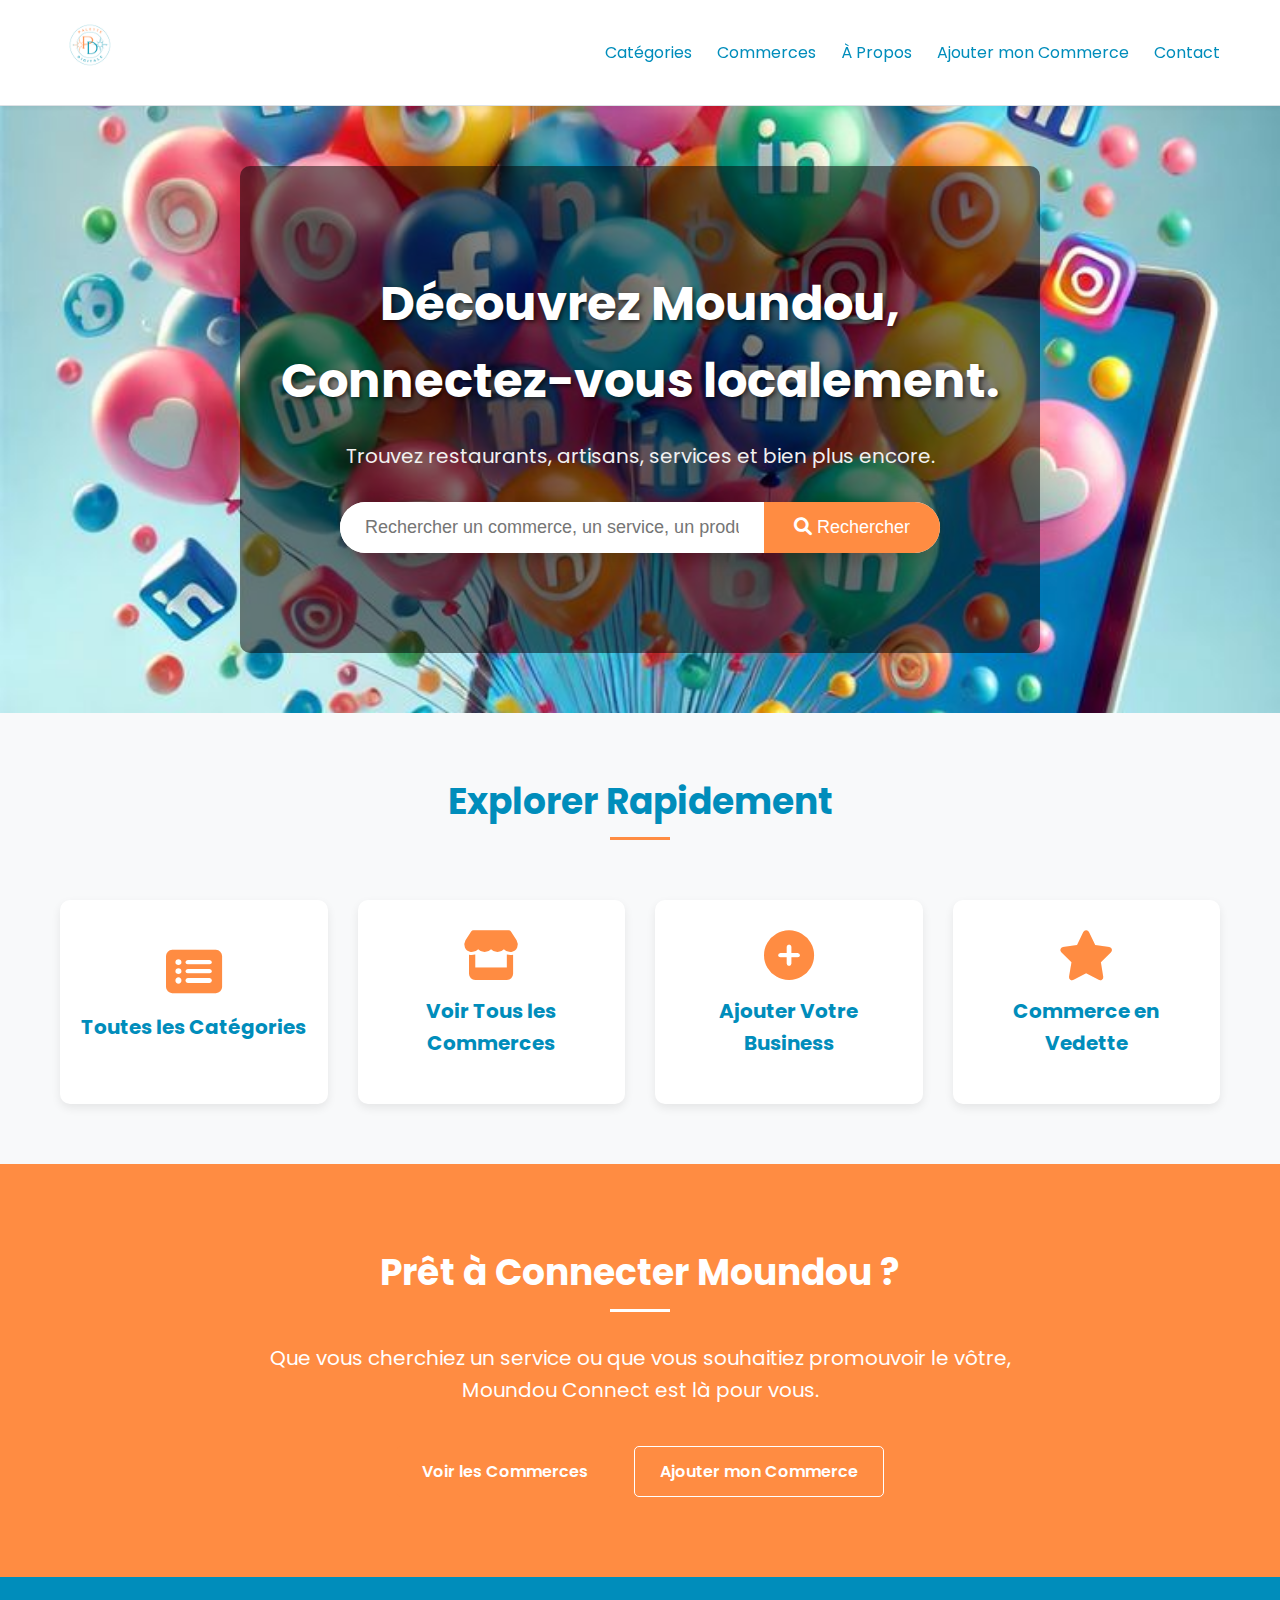
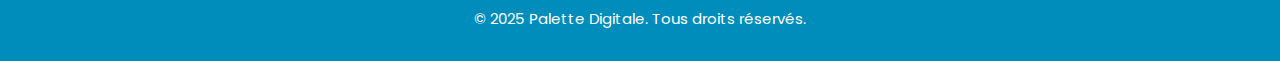
<file: index.html>
<!DOCTYPE html>
<html lang="fr">
<head>
    <meta charset="UTF-8">
    <meta name="viewport" content="width=device-width, initial-scale=1.0">
    <title> Palette Digitale - Votre guide local</title>
    <link rel="stylesheet" href="style.css">
    <link href="https://fonts.googleapis.com/css2?family=Poppins:wght@300;400;600&display=swap" rel="stylesheet">
    <link rel="stylesheet" href="https://cdnjs.cloudflare.com/ajax/libs/font-awesome/6.0.0-beta3/css/all.min.css">
</head>
<body>
    <header class="main-header">
        <div class="container">
            <h1 class="logo">
                <a href="index.html">
                    <img src="Logo de la page (1).png" alt="Moundou Connect Logo" class="logo-img">
                    <span class="logo-text">Palette Digitale t</span>
                </a>
            </h1>
            <nav class="main-nav">
                <ul>
                    <li><a href="categories.html">Catégories</a></li>
                    <li><a href="business-listing.html">Commerces</a></li>
                    <li><a href="about.html">À Propos</a></li>
                    <li><a href="add-business.html">Ajouter mon Commerce</a></li>
                    <li><a href="contact.html">Contact</a></li>
                </ul>
            </nav>
        </div>
    </header>

    <section class="hero-section">
        <div class="hero-carousel-container">
            </div>
        <div class="container hero-content">
            <h2>Découvrez Moundou, Connectez-vous localement.</h2>
            <p>Trouvez restaurants, artisans, services et bien plus encore.</p>
            <div class="search-bar">
                <input type="text" id="searchInput" placeholder="Rechercher un commerce, un service, un produit...">
                <button id="searchButton"><i class="fas fa-search"></i> Rechercher</button>
            </div>
        </div>
    </section>

    <section class="quick-links-section">
        <div class="container">
            <h3>Explorer Rapidement</h3>
            <div class="quick-links-grid">
                <a href="categories.html" class="quick-link-card">
                    <i class="fas fa-list-alt"></i>
                    <h4>Toutes les Catégories</h4>
                </a>
                <a href="business-listing.html" class="quick-link-card">
                    <i class="fas fa-store"></i>
                    <h4>Voir Tous les Commerces</h4>
                </a>
                <a href="add-business.html" class="quick-link-card">
                    <i class="fas fa-plus-circle"></i>
                    <h4>Ajouter Votre Business</h4>
                </a>
                <a href="business-detail.html" class="quick-link-card">
                    <i class="fas fa-star"></i>
                    <h4>Commerce en Vedette</h4>
                </a>
            </div>
        </div>
    </section>

    <section class="call-to-action-section">
        <div class="container">
            <h3>Prêt à Connecter Moundou ?</h3>
            <p>Que vous cherchiez un service ou que vous souhaitiez promouvoir le vôtre, Moundou Connect est là pour vous.</p>
            <div class="cta-buttons">
                <a href="business-listing.html" class="btn btn-primary">Voir les Commerces</a>
                <a href="add-business.html" class="btn btn-secondary">Ajouter mon Commerce</a>
            </div>
        </div>
    </section>

    <footer class="main-footer">
        <div class="container">
            <p>© 2025 Palette Digitale. Tous droits réservés.</p>
        </div>
    </footer>

    <script src="script.js"></script>
</body>
</html>
</file>
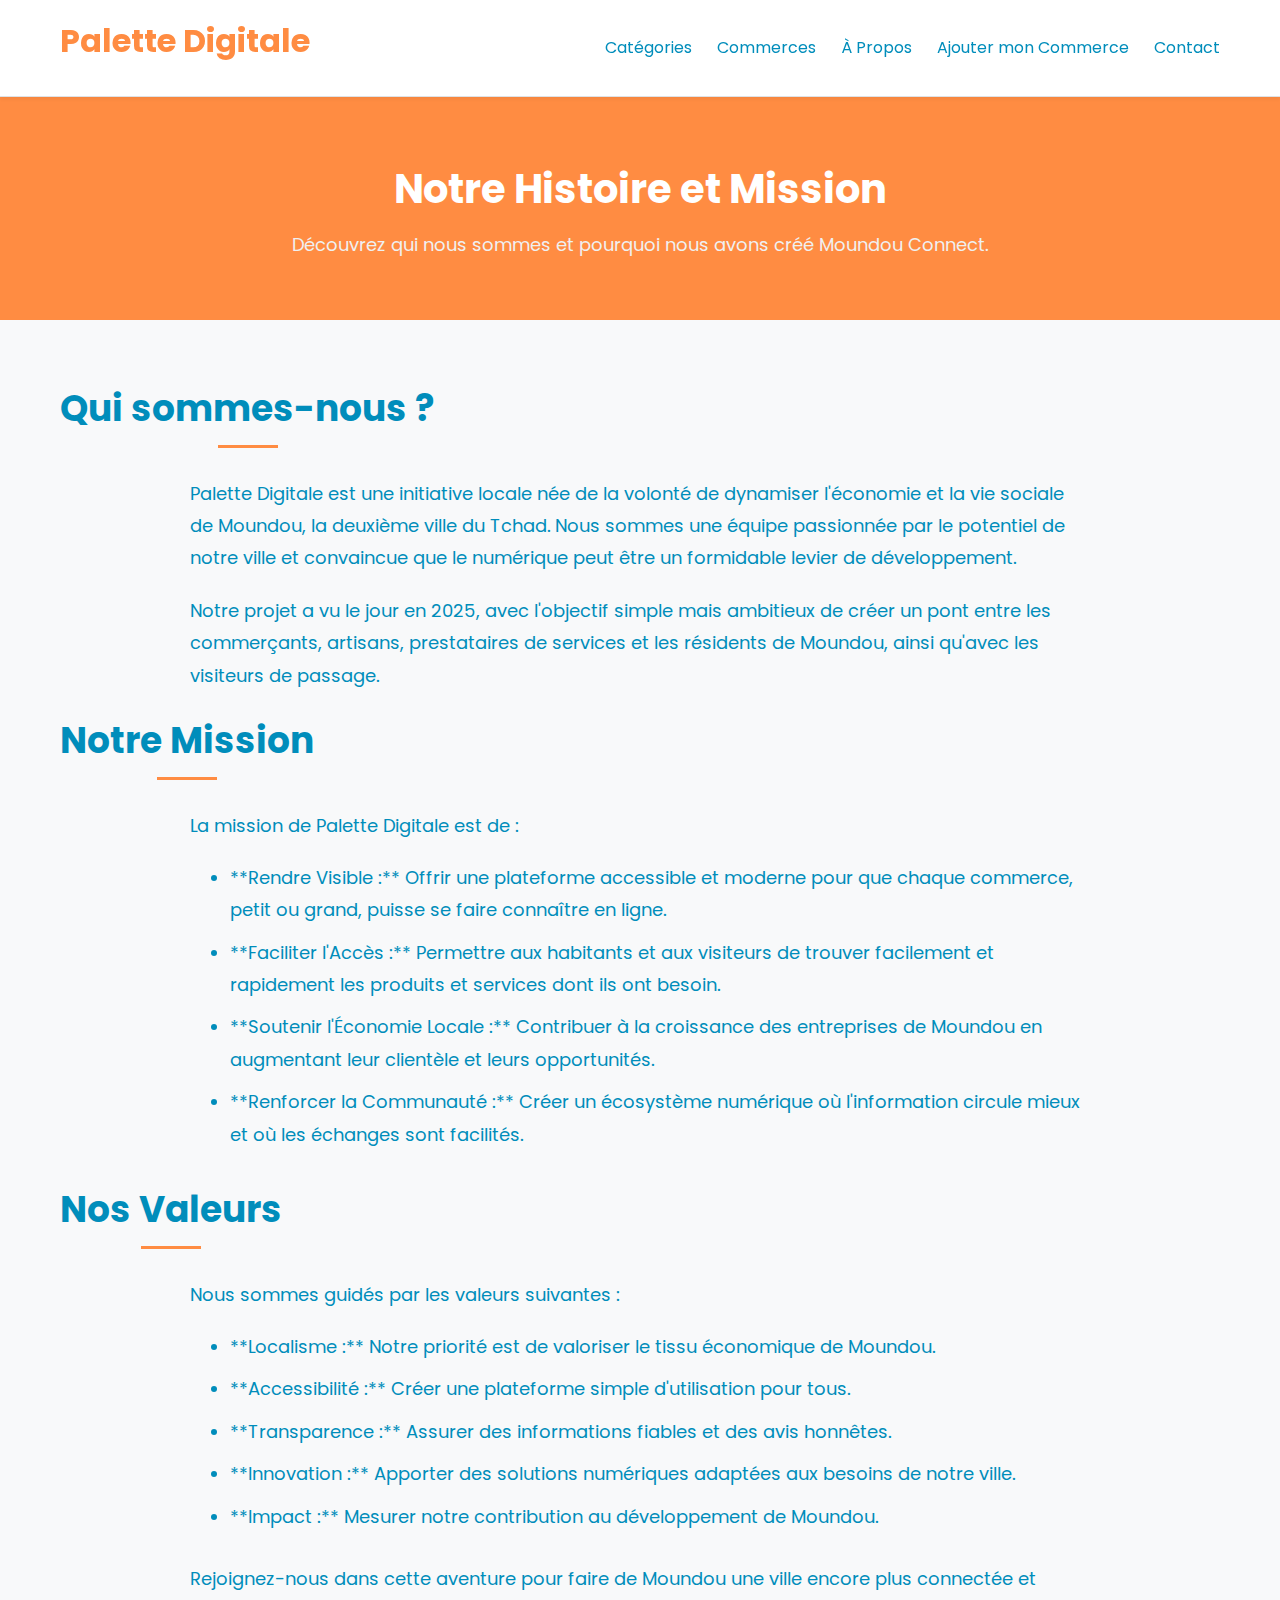
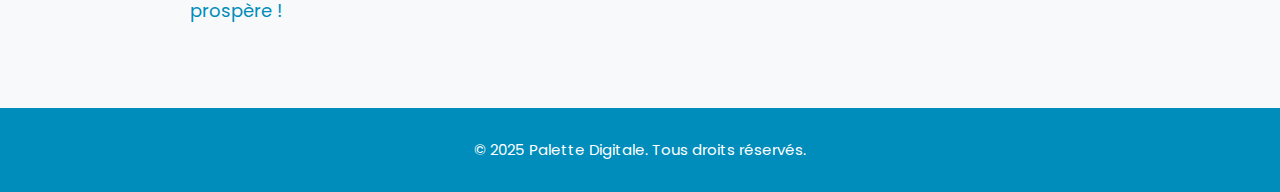
<file: about.html>
<!DOCTYPE html>
<html lang="fr">
<head>
    <meta charset="UTF-8">
    <meta name="viewport" content="width=device-width, initial-scale=1.0">
    <title>À Propos de Nous - Palette Digitale</title>
    <link rel="stylesheet" href="style.css">
    <link href="https://fonts.googleapis.com/css2?family=Poppins:wght@300;400;600&display=swap" rel="stylesheet">
    <link rel="stylesheet" href="https://cdnjs.cloudflare.com/ajax/libs/font-awesome/6.0.0-beta3/css/all.min.css">
</head>
<body>
    <header class="main-header">
        <div class="container">
            <h1 class="logo"><a href="index.html">Palette Digitale</a></h1>
            <nav class="main-nav">
                <ul>
                    <li><a href="categories.html">Catégories</a></li>
                    <li><a href="business-listing.html">Commerces</a></li>
                    <li><a href="about.html">À Propos</a></li>
                    <li><a href="add-business.html">Ajouter mon Commerce</a></li>
                    <li><a href="contact.html">Contact</a></li>
                </ul>
            </nav>
        </div>
    </header>

    <section class="page-hero">
        <div class="container">
            <h2>Notre Histoire et Mission</h2>
            <p>Découvrez qui nous sommes et pourquoi nous avons créé Moundou Connect.</p>
        </div>
    </section>

    <section class="about-section">
        <div class="container">
            <h3>Qui sommes-nous ?</h3>
            <p>Palette Digitale est une initiative locale née de la volonté de dynamiser l'économie et la vie sociale de Moundou, la deuxième ville du Tchad. Nous sommes une équipe passionnée par le potentiel de notre ville et convaincue que le numérique peut être un formidable levier de développement.</p>
            <p>Notre projet a vu le jour en 2025, avec l'objectif simple mais ambitieux de créer un pont entre les commerçants, artisans, prestataires de services et les résidents de Moundou, ainsi qu'avec les visiteurs de passage.</p>

            <h3>Notre Mission</h3>
            <p>La mission de Palette Digitale est de :</p>
            <ul>
                <li>**Rendre Visible :** Offrir une plateforme accessible et moderne pour que chaque commerce, petit ou grand, puisse se faire connaître en ligne.</li>
                <li>**Faciliter l'Accès :** Permettre aux habitants et aux visiteurs de trouver facilement et rapidement les produits et services dont ils ont besoin.</li>
                <li>**Soutenir l'Économie Locale :** Contribuer à la croissance des entreprises de Moundou en augmentant leur clientèle et leurs opportunités.</li>
                <li>**Renforcer la Communauté :** Créer un écosystème numérique où l'information circule mieux et où les échanges sont facilités.</li>
            </ul>

            <h3>Nos Valeurs</h3>
            <p>Nous sommes guidés par les valeurs suivantes :</p>
            <ul>
                <li>**Localisme :** Notre priorité est de valoriser le tissu économique de Moundou.</li>
                <li>**Accessibilité :** Créer une plateforme simple d'utilisation pour tous.</li>
                <li>**Transparence :** Assurer des informations fiables et des avis honnêtes.</li>
                <li>**Innovation :** Apporter des solutions numériques adaptées aux besoins de notre ville.</li>
                <li>**Impact :** Mesurer notre contribution au développement de Moundou.</li>
            </ul>

            <p>Rejoignez-nous dans cette aventure pour faire de Moundou une ville encore plus connectée et prospère !</p>
        </div>
    </section>

    <footer class="main-footer">
        <div class="container">
            <p>&copy; 2025 Palette Digitale. Tous droits réservés.</p>
        </div>
    </footer>

    <script src="script.js"></script>
</body>
</html>
</file>
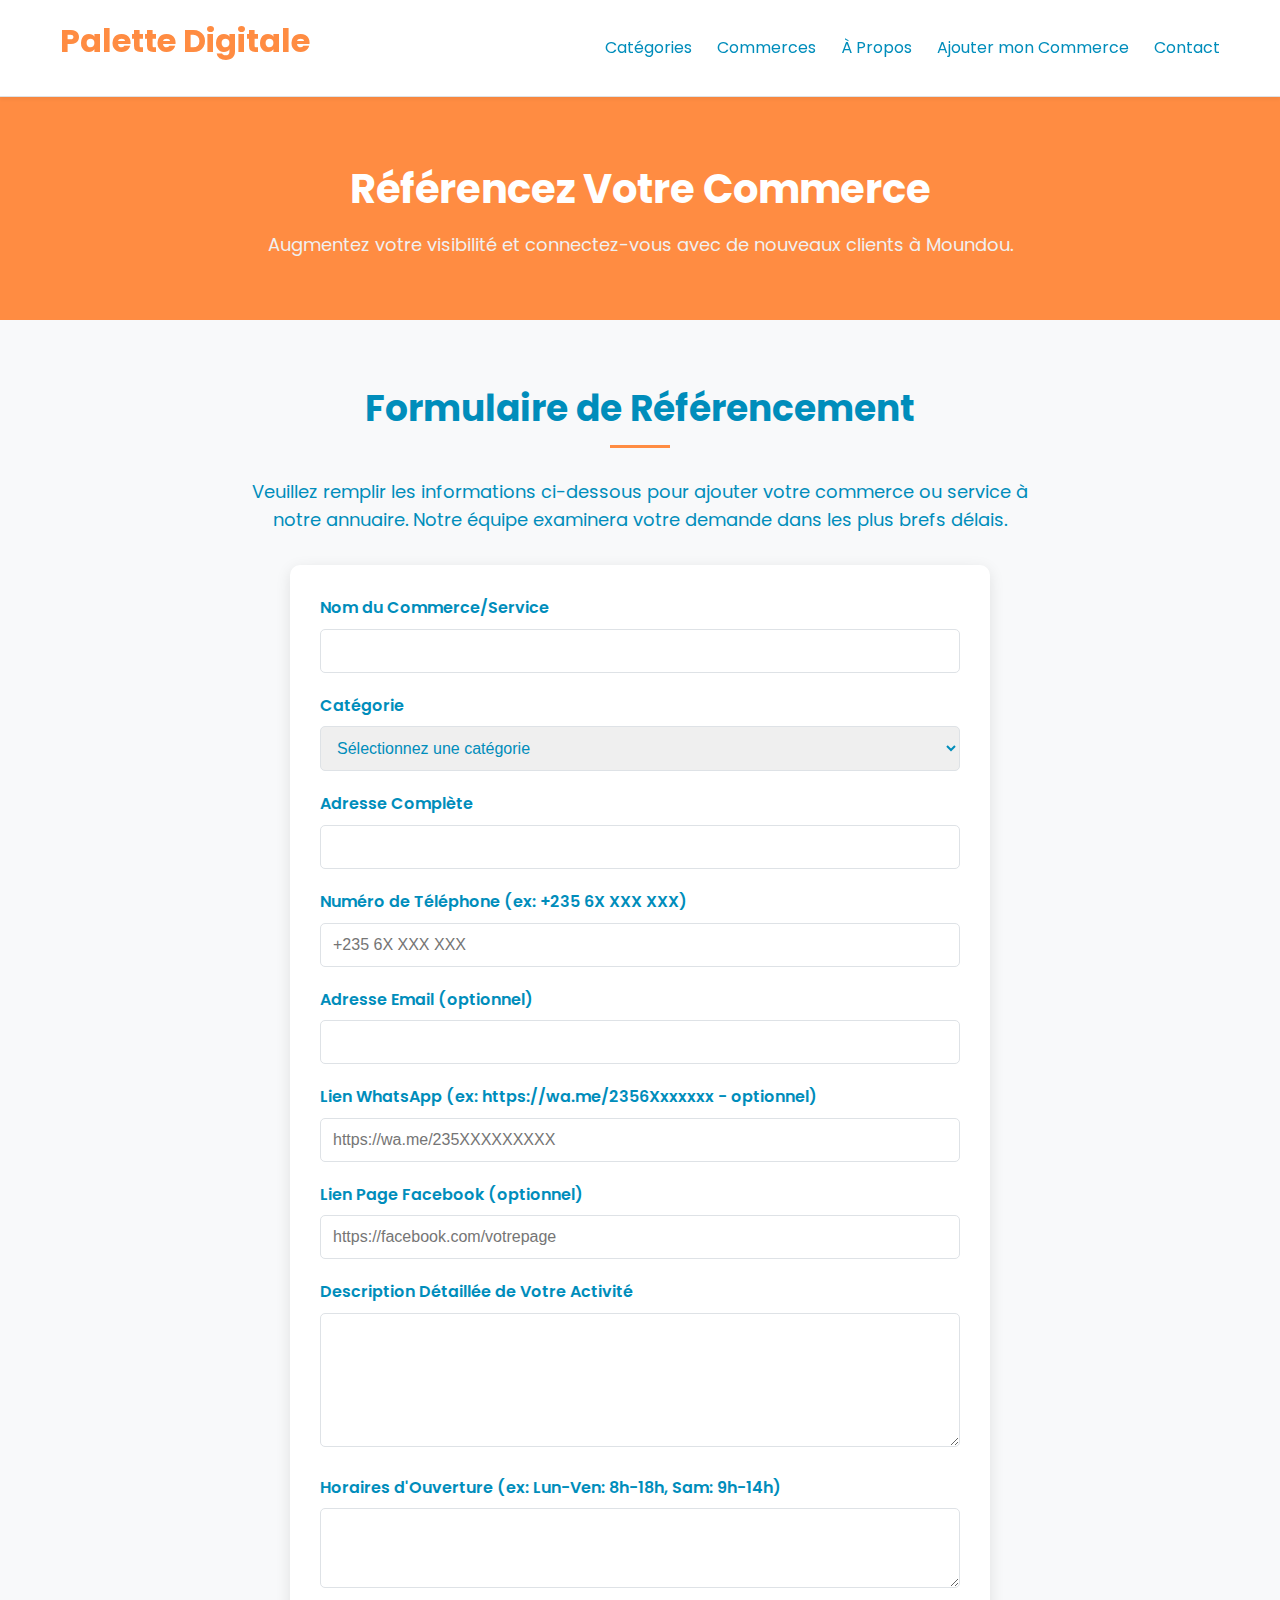
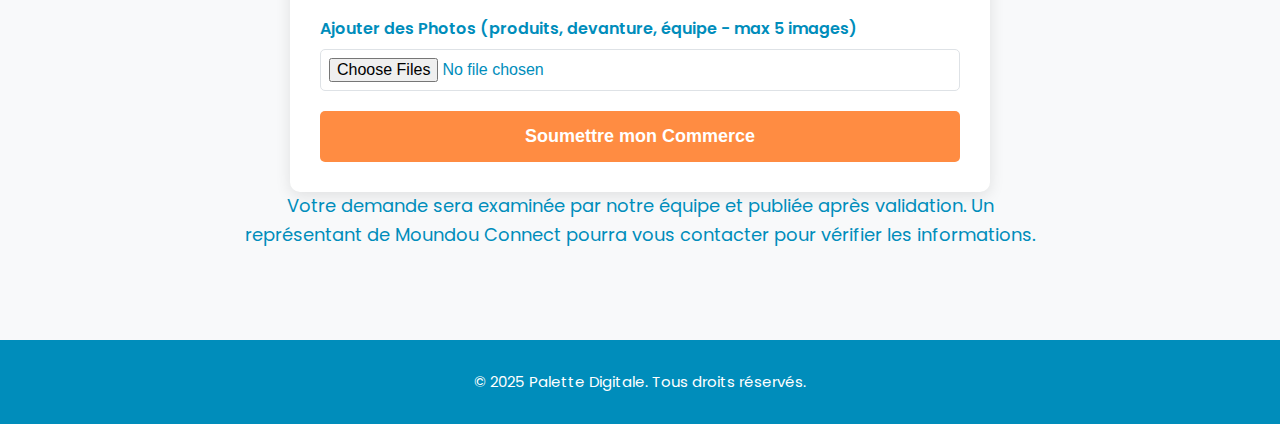
<file: add-business.html>
<!DOCTYPE html>
<html lang="fr">
<head>
    <meta charset="UTF-8">
    <meta name="viewport" content="width=device-width, initial-scale=1.0">
    <title>Ajouter Votre Commerce - Palette DIGITALE</title>
    <link rel="stylesheet" href="style.css">
    <link href="https://fonts.googleapis.com/css2?family=Poppins:wght@300;400;600&display=swap" rel="stylesheet">
    <link rel="stylesheet" href="https://cdnjs.cloudflare.com/ajax/libs/font-awesome/6.0.0-beta3/css/all.min.css">
</head>
<body>
    <header class="main-header">
        <div class="container">
            <h1 class="logo"><a href="index.html">Palette Digitale</a></h1>
            <nav class="main-nav">
                <ul>
                    <li><a href="categories.html">Catégories</a></li>
                    <li><a href="business-listing.html">Commerces</a></li>
                    <li><a href="about.html">À Propos</a></li>
                    <li><a href="add-business.html">Ajouter mon Commerce</a></li>
                    <li><a href="contact.html">Contact</a></li>
                </ul>
            </nav>
        </div>
    </header>

    <section class="page-hero">
        <div class="container">
            <h2>Référencez Votre Commerce</h2>
            <p>Augmentez votre visibilité et connectez-vous avec de nouveaux clients à Moundou.</p>
        </div>
    </section>

    <section class="add-business-section">
        <div class="container">
            <h3>Formulaire de Référencement</h3>
            <p>Veuillez remplir les informations ci-dessous pour ajouter votre commerce ou service à notre annuaire. Notre équipe examinera votre demande dans les plus brefs délais.</p>
            <form id="addBusinessForm">
                <div class="form-group">
                    <label for="businessName">Nom du Commerce/Service</label>
                    <input type="text" id="businessName" name="businessName" required>
                </div>
                <div class="form-group">
                    <label for="businessCategory">Catégorie</label>
                    <select id="businessCategory" name="businessCategory" required>
                        <option value="">Sélectionnez une catégorie</option>
                        <option value="restaurant">Restaurant</option>
                        <option value="artisanat">Artisanat</option>
                        <option value="service_auto">Services Auto</option>
                        <option value="boutique">Boutique</option>
                        <option value="sante">Santé</option>
                        <option value="education">Éducation</option>
                        <option value="logement">Logement</option>
                        <option value="loisirs">Loisirs</option>
                        <option value="autre">Autre</option>
                    </select>
                </div>
                <div class="form-group">
                    <label for="businessAddress">Adresse Complète</label>
                    <input type="text" id="businessAddress" name="businessAddress" required>
                </div>
                 <div class="form-group">
                    <label for="businessPhone">Numéro de Téléphone (ex: +235 6X XXX XXX)</label>
                    <input type="tel" id="businessPhone" name="businessPhone" placeholder="+235 6X XXX XXX" required>
                </div>
                <div class="form-group">
                    <label for="businessEmail">Adresse Email (optionnel)</label>
                    <input type="email" id="businessEmail" name="businessEmail">
                </div>
                <div class="form-group">
                    <label for="businessWhatsapp">Lien WhatsApp (ex: https://wa.me/2356Xxxxxxx - optionnel)</label>
                    <input type="url" id="businessWhatsapp" name="businessWhatsapp" placeholder="https://wa.me/235XXXXXXXXX">
                </div>
                <div class="form-group">
                    <label for="businessFacebook">Lien Page Facebook (optionnel)</label>
                    <input type="url" id="businessFacebook" name="businessFacebook" placeholder="https://facebook.com/votrepage">
                </div>
                <div class="form-group">
                    <label for="businessDescription">Description Détaillée de Votre Activité</label>
                    <textarea id="businessDescription" name="businessDescription" rows="6" required></textarea>
                </div>
                <div class="form-group">
                    <label for="businessHours">Horaires d'Ouverture (ex: Lun-Ven: 8h-18h, Sam: 9h-14h)</label>
                    <textarea id="businessHours" name="businessHours" rows="3"></textarea>
                </div>
                <div class="form-group">
                    <label for="businessPhotos">Ajouter des Photos (produits, devanture, équipe - max 5 images)</label>
                    <input type="file" id="businessPhotos" name="businessPhotos[]" multiple accept="image/*">
                </div>
                <button type="submit" class="btn-submit">Soumettre mon Commerce</button>
            </form>
            <p class="form-note">Votre demande sera examinée par notre équipe et publiée après validation. Un représentant de Moundou Connect pourra vous contacter pour vérifier les informations.</p>
        </div>
    </section>

    <footer class="main-footer">
        <div class="container">
            <p>&copy; 2025 Palette Digitale. Tous droits réservés.</p>
        </div>
    </footer>

    <script src="script.js"></script>
</body>
</html>
</file>
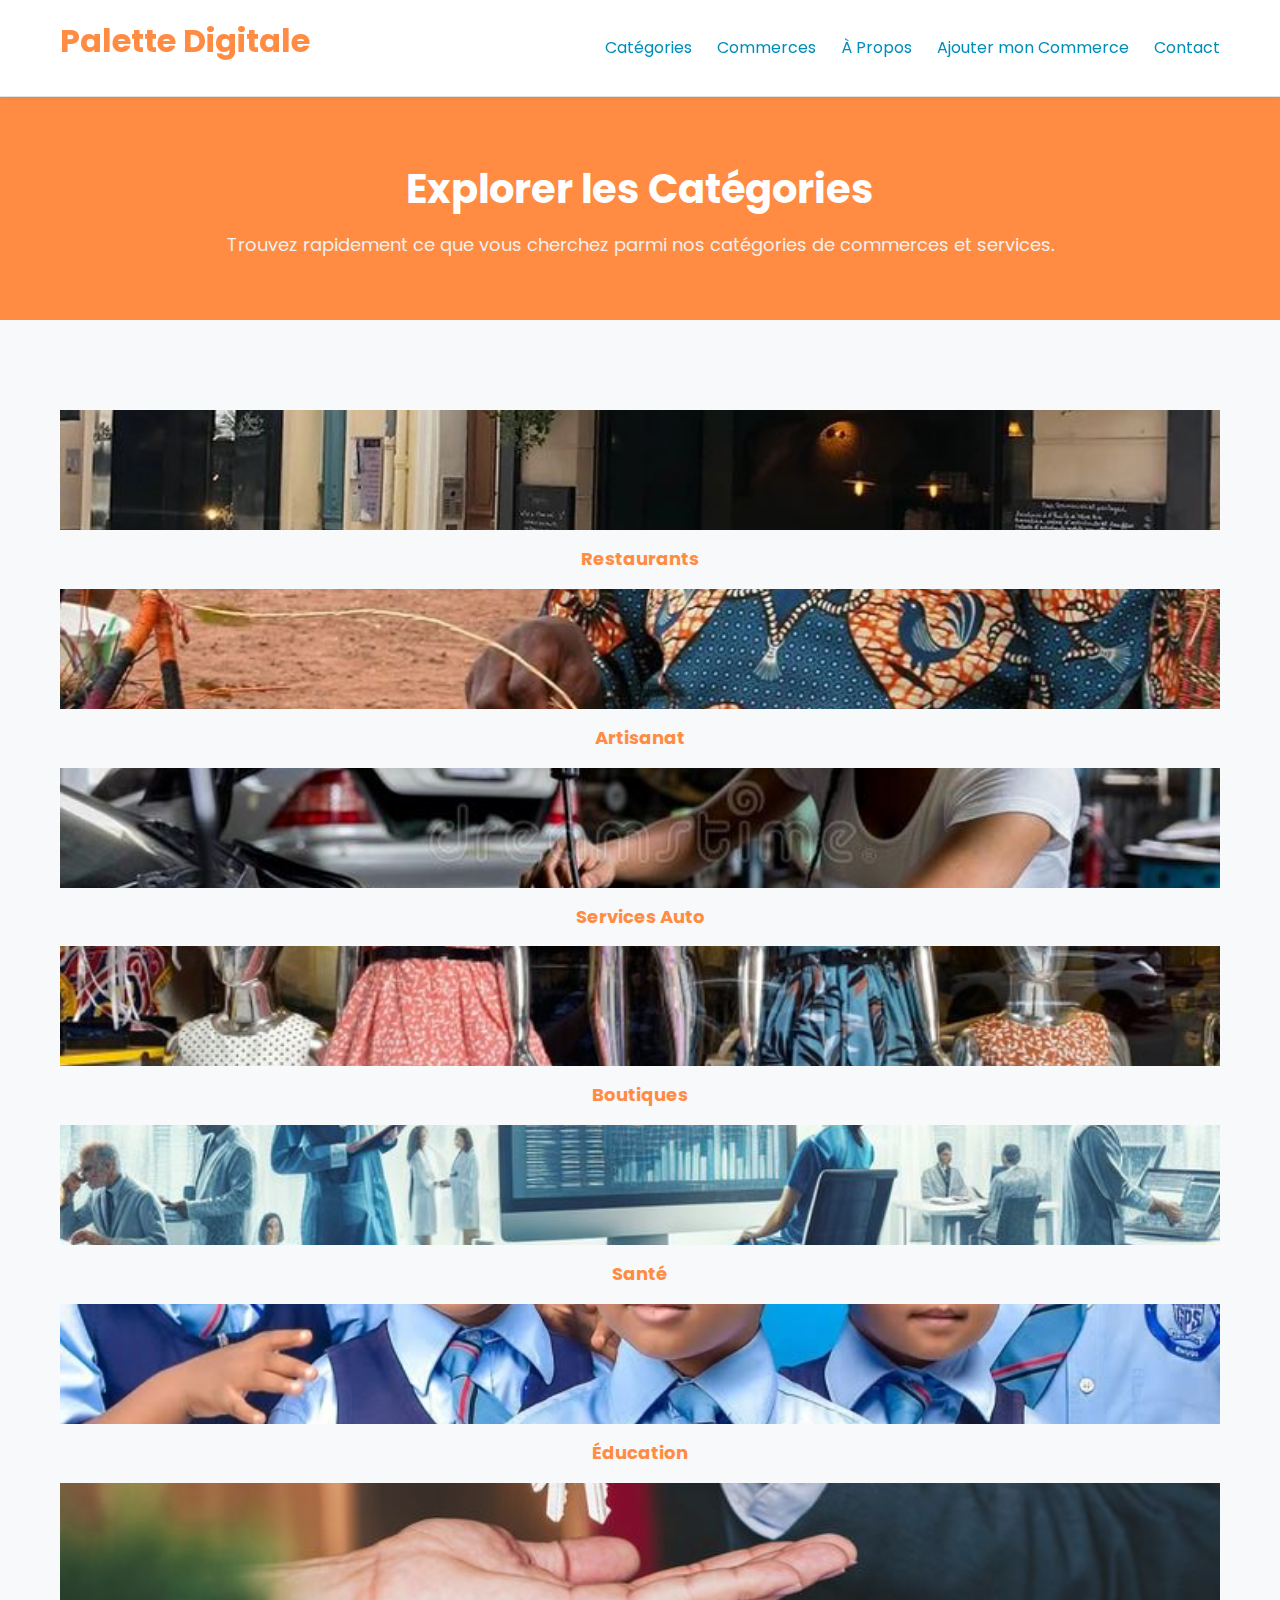
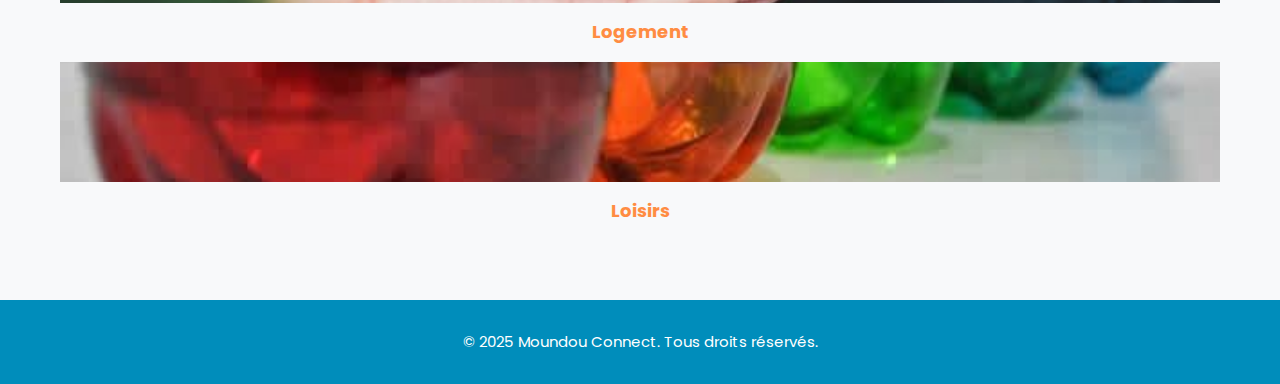
<file: categories.html>
<!DOCTYPE html>
<html lang="fr">
<head>
    <meta charset="UTF-8">
    <meta name="viewport" content="width=device-width, initial-scale=1.0">
    <title>Catégories - Moundou Connect</title>
    <link rel="stylesheet" href="style.css">
    <link href="https://fonts.googleapis.com/css2?family=Poppins:wght@300;400;600&display=swap" rel="stylesheet">
    <link rel="stylesheet" href="https://cdnjs.cloudflare.com/ajax/libs/font-awesome/6.0.0-beta3/css/all.min.css">
</head>
<body>
    <header class="main-header">
        <div class="container">
            <h1 class="logo"><a href="index.html">Palette Digitale</a></h1>
            <nav class="main-nav">
                <ul>
                    <li><a href="categories.html">Catégories</a></li>
                    <li><a href="business-listing.html">Commerces</a></li>
                    <li><a href="about.html">À Propos</a></li>
                    <li><a href="add-business.html">Ajouter mon Commerce</a></li>
                    <li><a href="contact.html">Contact</a></li>
                </ul>
            </nav>
        </div>
    </header>

    <section class="page-hero">
        <div class="container">
            <h2>Explorer les Catégories</h2>
            <p>Trouvez rapidement ce que vous cherchez parmi nos catégories de commerces et services.</p>
        </div>
    </section>

    <section class="categories-section">
        <div class="container">
            <div class="category-grid">
                <a href="business-listing.html?category=restaurant" class="category-card" data-category="restaurant">
                    <img src="resto.jpg" alt="Restaurants">
                    <h4>Restaurants</h4>
                </a>
                <a href="business-listing.html?category=artisanat" class="category-card" data-category="artisanat">
                    <img src="artisanat.jpg" alt="Artisanat">
                    <h4>Artisanat</h4>
                </a>
                <a href="business-listing.html?category=service_auto" class="category-card" data-category="service_auto">
                    <img src="auto.jpg" alt="Services Auto">
                    <h4>Services Auto</h4>
                </a>
                <a href="business-listing.html?category=boutique" class="category-card" data-category="boutique">
                    <img src="boutique.jpg" alt="Boutiques">
                    <h4>Boutiques</h4>
                </a>
                 <a href="business-listing.html?category=sante" class="category-card" data-category="sante">
                    <img src="santé.jpg" alt="Santé">
                    <h4>Santé</h4>
                </a>
                 <a href="business-listing.html?category=education" class="category-card" data-category="education">
                    <img src="educ.jpg" alt="Éducation">
                    <h4>Éducation</h4>
                </a>
                 <a href="business-listing.html?category=logement" class="category-card" data-category="logement">
                    <img src="logement.jpg" alt="Logement">
                    <h4>Logement</h4>
                </a>
                 <a href="business-listing.html?category=loisirs" class="category-card" data-category="loisirs">
                    <img src="loisir.jpg" alt="Loisirs">
                    <h4>Loisirs</h4>
                </a>
            </div>
        </div>
    </section>

    <footer class="main-footer">
        <div class="container">
            <p>&copy; 2025 Moundou Connect. Tous droits réservés.</p>
        </div>
    </footer>

    <script src="script.js"></script>
</body>
</html>
</file>
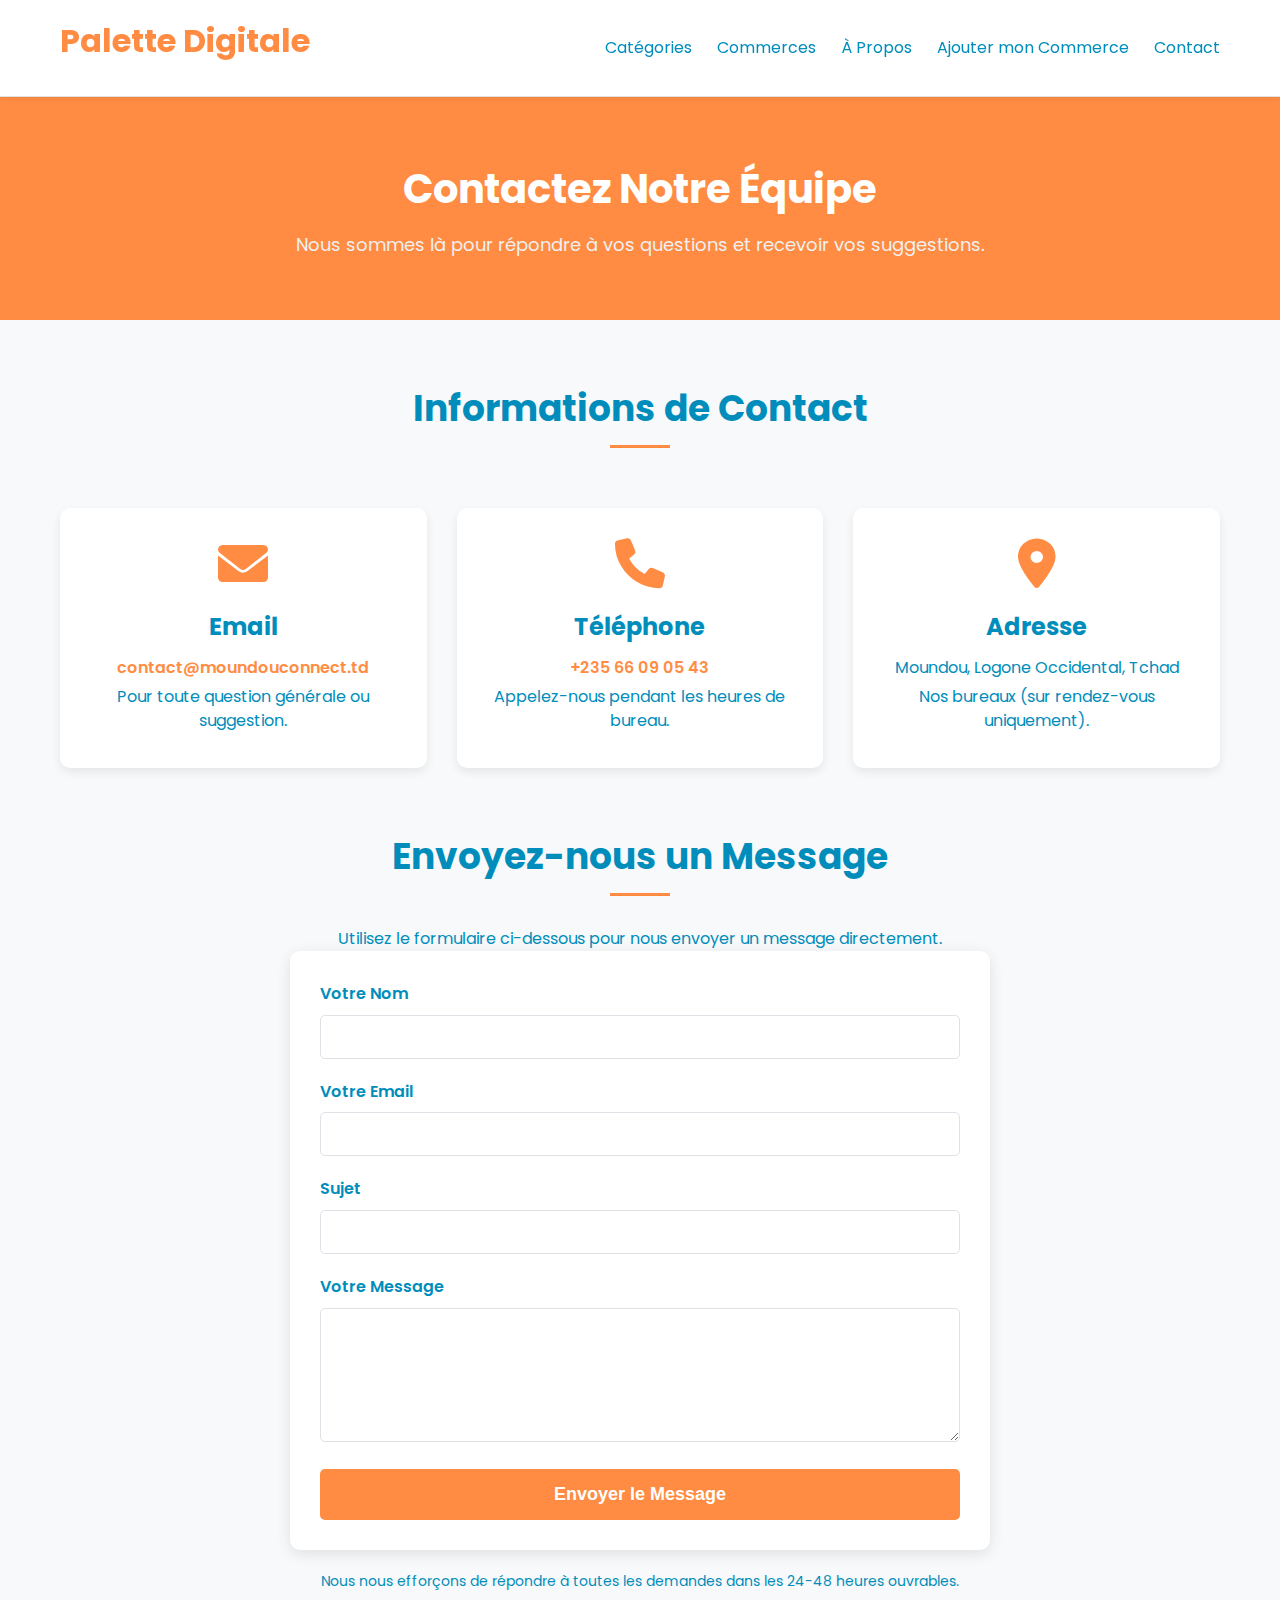
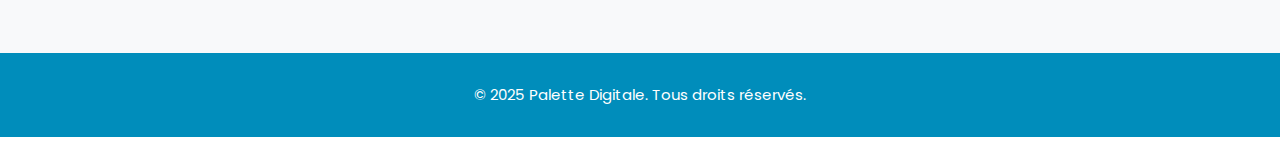
<file: contact.html>
<!DOCTYPE html>
<html lang="fr">
<head>
    <meta charset="UTF-8">
    <meta name="viewport" content="width=device-width, initial-scale=1.0">
    <title>Contactez-Nous - Moundou Connect</title>
    <link rel="stylesheet" href="style.css">
    <link href="https://fonts.googleapis.com/css2?family=Poppins:wght@300;400;600&display=swap" rel="stylesheet">
    <link rel="stylesheet" href="https://cdnjs.cloudflare.com/ajax/libs/font-awesome/6.0.0-beta3/css/all.min.css">
</head>
<body>
    <header class="main-header">
        <div class="container">
            <h1 class="logo"><a href="index.html">Palette Digitale</a></h1>
            <nav class="main-nav">
                <ul>
                    <li><a href="categories.html">Catégories</a></li>
                    <li><a href="business-listing.html">Commerces</a></li>
                    <li><a href="about.html">À Propos</a></li>
                    <li><a href="add-business.html">Ajouter mon Commerce</a></li>
                    <li><a href="contact.html">Contact</a></li>
                </ul>
            </nav>
        </div>
    </header>

    <section class="page-hero">
        <div class="container">
            <h2>Contactez Notre Équipe</h2>
            <p>Nous sommes là pour répondre à vos questions et recevoir vos suggestions.</p>
        </div>
    </section>

    <section class="contact-section">
        <div class="container">
            <h3>Informations de Contact</h3>
            <div class="contact-info-grid">
                <div class="info-box">
                    <i class="fas fa-envelope"></i>
                    <h4>Email</h4>
                    <p><a href="mailto:contact@moundouconnect.td">contact@moundouconnect.td</a></p>
                    <p>Pour toute question générale ou suggestion.</p>
                </div>
                <div class="info-box">
                    <i class="fas fa-phone"></i>
                    <h4>Téléphone</h4>
                    <p><a href="tel:+2356XXXXXXX">+235 66 09 05 43</a></p>
                    <p>Appelez-nous pendant les heures de bureau.</p>
                </div>
                <div class="info-box">
                    <i class="fas fa-map-marker-alt"></i>
                    <h4>Adresse</h4>
                    <p>Moundou, Logone Occidental, Tchad</p>
                    <p>Nos bureaux (sur rendez-vous uniquement).</p>
                </div>
            </div>

            <h3>Envoyez-nous un Message</h3>
            <p>Utilisez le formulaire ci-dessous pour nous envoyer un message directement.</p>
            <form id="contactForm">
                <div class="form-group">
                    <label for="name">Votre Nom</label>
                    <input type="text" id="name" name="name" required>
                </div>
                <div class="form-group">
                    <label for="email">Votre Email</label>
                    <input type="email" id="email" name="email" required>
                </div>
                <div class="form-group">
                    <label for="subject">Sujet</label>
                    <input type="text" id="subject" name="subject" required>
                </div>
                <div class="form-group">
                    <label for="message">Votre Message</label>
                    <textarea id="message" name="message" rows="6" required></textarea>
                </div>
                <button type="submit" class="btn-submit">Envoyer le Message</button>
            </form>
            <p class="form-note">Nous nous efforçons de répondre à toutes les demandes dans les 24-48 heures ouvrables.</p>
        </div>
    </section>

    <footer class="main-footer">
        <div class="container">
            <p>&copy; 2025 Palette Digitale. Tous droits réservés.</p>
        </div>
    </footer>

    <script src="script.js"></script>
    <script>
        // Ce script JS est spécifique à cette page pour simuler l'envoi du formulaire de contact
        document.addEventListener('DOMContentLoaded', () => {
            const contactForm = document.getElementById('contactForm');
            contactForm.addEventListener('submit', (event) => {
                event.preventDefault(); // Empêche l'envoi réel du formulaire

                const formData = new FormData(contactForm);
                const messageData = {};
                for (const [key, value] of formData.entries()) {
                    messageData[key] = value;
                }

                alert('Message envoyé !' +
                      '\nNom: ' + messageData.name +
                      '\nEmail: ' + messageData.email +
                      '\nSujet: ' + messageData.subject +
                      '\nMessage: ' + messageData.message +
                      '\n\n(En production, ce message serait envoyé à une adresse email via un serveur)');

                contactForm.reset();
            });
        });
    </script>
</body>
</html>
</file>
<file: style.css>
/* Variables CSS */
:root {
    --primary-color: #FF8C42; /* Bleu des liens et boutons */
    --secondary-color: #008DBB; /* Gris pour certains textes */
    --text-color: #008dbb;
    --background-light: #f8f9fa;
    --border-color: #dee2e6;
    --font-family: 'Poppins', sans-serif;
}

/* Base */
* {
    margin: 0;
    padding: 0;
    box-sizing: border-box;
}

body {
    font-family: var(--font-family);
    line-height: 1.6;
    color: var(--text-color);
    background-color: #fff;
}

.container {
    max-width: 1200px;
    margin: 0 auto;
    padding: 0 20px;
}

a {
    text-decoration: none;
    color: var(--primary-color);
}

a:hover {
    text-decoration: underline;
}

h1, h2, h3, h4 {
    color: var(--text-color);
    margin-bottom: 15px;
}

img {
    max-width: 100%;
    height: auto;
    display: block; /* Supprime l'espace sous l'image */
}

/* Global Buttons */
.btn {
    display: inline-block;
    padding: 12px 25px;
    border-radius: 5px;
    font-weight: 600;
    transition: background-color 0.3s ease, color 0.3s ease;
    text-align: center;
}

.btn-primary {
    background-color: var(--primary-color);
    color: #fff;
    border: 1px solid var(--primary-color);
}

.btn-primary:hover {
    background-color: #0056b3;
    color: #fff;
    text-decoration: none;
}

.btn-secondary {
    background-color: transparent;
    color: var(--primary-color);
    border: 1px solid var(--primary-color);
}

.btn-secondary:hover {
    background-color: var(--primary-color);
    color: #fff;
    text-decoration: none;
}

.btn-full-width {
    width: 100%;
    margin-top: 15px;
}

/* Header */
.main-header {
    background-color: #fff;
    padding: 15px 0;
    border-bottom: 1px solid var(--border-color);
    box-shadow: 0 2px 4px rgba(0,0,0,0.05);
    position: sticky;
    top: 0;
    z-index: 1000;
}

.main-header .container {
    display: flex;
    justify-content: space-between;
    align-items: center;
}

/* Styles pour le logo */
.logo a {
    display: flex; /* Permet à l'image et au texte d'être côte à côte */
    align-items: center; /* Centre verticalement l'image et le texte */
    text-decoration: none;
    color: var(--primary-color); /* Couleur par défaut si le texte est visible */
}

.logo-img {
    /* **Ajustez cette valeur pour changer la taille du logo** */
    height: 60px; /* Exemple: Augmenté à 60px. Vous pouvez essayer 70px, 80px, etc. */
    width: auto; /* Maintient les proportions de l'image */
    margin-right: 10px; /* Espace entre le logo et le texte */
    object-fit: contain; /* Assure que l'image s'adapte sans être coupée */
}

.logo-text {
    font-size: 32px; /* Ajustez la taille de police pour le texte du logo (si visible) */
    font-weight: 600;
    color: var(--primary-color); /* Couleur du texte du logo */
    white-space: nowrap; /* Empêche le texte de se briser sur plusieurs lignes */
}

/* Masquer le texte du logo si l'image est présente et que l'on est sur un grand écran */
@media (min-width: 769px) {
    .logo-img + .logo-text {
        display: none; /* Masque le texte par défaut si l'image est là */
    }
}

/* Afficher le texte du logo si l'image ne charge pas (ou sur petit écran) */
.logo-img:not([src]):not([srcset]),
.logo-img[src=""] {
    display: none; /* Masque l'icône d'image cassée */
}

.logo-img:not([src]):not([srcset]) + .logo-text,
.logo-img[src=""] + .logo-text {
    display: inline-block; /* Affiche le texte du logo si l'image ne charge pas */
    font-size: 32px; /* **Ajustez ici aussi** si le texte de secours est trop petit */
    margin-left: 0; /* Pas de marge si l'image n'est pas là */
}

.main-nav ul {
    list-style: none;
    display: flex;
}

.main-nav ul li {
    margin-left: 25px;
}

.main-nav ul li a {
    color: var(--text-color);
    font-weight: 400;
    transition: color 0.3s ease;
}

.main-nav ul li a:hover {
    color: var(--primary-color);
    text-decoration: none;
}

/* Hero Section (pour index.html) */
.hero-section {
    background-image: url("accc.jpg");
    position: relative; /* Important pour positionner le contenu au-dessus du carrousel */
    width: 100%;
    min-height: 450px; /* Hauteur minimale de la section */
    overflow: hidden; /* Cache les parties d'images en dehors du conteneur */
    display: flex;
    align-items: center;
    justify-content: center;
    text-align: center;
    color: #fff;
}

.hero-carousel-container {
    position: absolute;
    top: 0;
    left: 0;
    width: 100%;
    height: 100%;
    z-index: 1; /* Place les images derrière le contenu */
}

.hero-carousel-container img {
    width: 100%;
    height: 100%;
    object-fit: cover; /* Recouvre tout l'espace sans déformer l'image */
    position: absolute;
    top: 0;
    left: 0;
    opacity: 0; /* Caché par défaut */
    transition: opacity 1s ease-in-out; /* Transition douce */
}

.hero-carousel-container img.active {
    opacity: 1; /* Image active visible */
}

.hero-content {
    position: relative; /* Pour être au-dessus des images */
    z-index: 2; /* S'assure que le contenu est visible */
    padding: 100px 20px; /* Padding pour le contenu au-dessus du carrousel */
    background: rgba(0, 0, 0, 0.5); /* Ombre pour la lisibilité du texte */
    border-radius: 10px;
    max-width: 800px;
}

.hero-content h2 {
    font-size: 48px;
    margin-bottom: 20px;
    color: #fff;
    text-shadow: 2px 2px 4px rgba(0,0,0,0.6);
}

.hero-content p {
    font-size: 20px;
    margin-bottom: 30px;
    color: #f0f0f0;
}

.search-bar {
    display: flex;
    width: 100%;
    max-width: 600px;
    background-color: #fff;
    border-radius: 30px;
    overflow: hidden;
    box-shadow: 0 4px 15px rgba(0,0,0,0.2);
    margin: 0 auto; /* Centrer la barre de recherche */
}

.search-bar input {
    flex-grow: 1;
    padding: 15px 25px;
    border: none;
    outline: none;
    font-size: 18px;
    color: var(--text-color);
}

.search-bar button {
    background-color: var(--primary-color);
    color: #fff;
    border: none;
    padding: 15px 30px;
    font-size: 18px;
    cursor: pointer;
    transition: background-color 0.3s ease;
}

.search-bar button:hover {
    background-color: #0056b3;
}

/* Page Hero (pour les autres pages) */
.page-hero {
    background-color: var(--primary-color);
    color: #fff;
    text-align: center;
    padding: 60px 20px;
}

.page-hero h2 {
    font-size: 40px;
    color: #fff;
    margin-bottom: 10px;
}

.page-hero p {
    font-size: 18px;
    color: #f0f0f0;
}

.page-hero.small-hero {
    padding: 40px 20px;
}

.small-search {
    max-width: 400px;
    margin: 30px auto 0 auto;
}
.small-search input { padding: 12px 20px; font-size: 16px; }
.small-search button { padding: 12px 20px; font-size: 16px; }


/* Sections communes */
section {
    padding: 60px 0;
    text-align: center;
}

section:nth-of-type(even) {
    background-color: var(--background-light);
}

h3 {
    font-size: 36px;
    margin-bottom: 40px;
    position: relative;
    display: inline-block;
}

h3::after {
    content: '';
    position: absolute;
    width: 60px;
    height: 3px;
    background-color: var(--primary-color);
    left: 50%;
    transform: translateX(-50%);
    bottom: -10px;
}

/* Quick Links Section (index.html) */
.quick-links-grid {
    display: grid;
    grid-template-columns: repeat(auto-fit, minmax(220px, 1fr));
    gap: 30px;
    margin-top: 30px;
}

.quick-link-card {
    background-color: #fff;
    border-radius: 10px;
    box-shadow: 0 4px 10px rgba(0,0,0,0.08);
    overflow: hidden;
    cursor: pointer;
    transition: transform 0.3s ease, box-shadow 0.3s ease;
    text-align: center;
    padding: 30px 20px;
    display: flex;
    flex-direction: column;
    align-items: center;
    justify-content: center;
    color: var(--text-color);
    text-decoration: none;
}

.quick-link-card:hover {
    transform: translateY(-8px);
    box-shadow: 0 8px 20px rgba(0,0,0,0.15);
    color: var(--primary-color);
}

.quick-link-card i {
    font-size: 50px;
    color: var(--primary-color);
    margin-bottom: 15px;
}

.quick-link-card h4 {
    font-size: 20px;
    margin-top: 0;
    color: inherit; /* Pour hériter de la couleur du lien */
}

/* Call to Action Section (index.html) */
.call-to-action-section {
    background-color: var(--primary-color);
    color: #fff;
    padding: 80px 0;
}

.call-to-action-section h3 {
    color: #fff;
}
.call-to-action-section h3::after {
    background-color: #fff;
}

.call-to-action-section p {
    font-size: 20px;
    max-width: 800px;
    margin: 0 auto 40px auto;
}

.cta-buttons {
    display: flex;
    justify-content: center;
    gap: 20px;
    flex-wrap: wrap;
}

.cta-buttons .btn {
    min-width: 200px;
}

.cta-buttons .btn-secondary {
    color: #fff;
    border-color: #fff;
}
.cta-buttons .btn-secondary:hover {
    background-color: #fff;
    color: var(--primary-color);
}


/* Categories Section */
.categories-section .category-grid {
    margin-top: 30px;
}
.category-card {
    background-color: #fff;
    border-radius: 10px;
    box-shadow: 0 4px 10px rgba(0,0,0,0.08);
    overflow: hidden;
    cursor: pointer;
    transition: transform 0.3s ease, box-shadow 0.3s ease;
    text-align: center;
    padding-bottom: 15px;
    text-decoration: none; /* Pour les liens */
    color: var(--text-color);
}

.category-card:hover {
    transform: translateY(-8px);
    box-shadow: 0 8px 20px rgba(0,0,0,0.15);
}

.category-card img {
    width: 100%;
    height: 120px;
    object-fit: cover;
    margin-bottom: 15px;
}

.category-card h4 {
    font-size: 18px;
    color: var(--primary-color);
    margin-top: 0;
}

/* Featured Businesses Section & Business Listing Page */
.business-grid {
    display: grid;
    grid-template-columns: repeat(auto-fit, minmax(280px, 1fr));
    gap: 30px;
    margin-top: 30px;
}

.business-card {
    background-color: #fff;
    border-radius: 10px;
    box-shadow: 0 4px 10px rgba(0,0,0,0.08);
    overflow: hidden;
    text-align: left;
    transition: transform 0.3s ease, box-shadow 0.3s ease;
    cursor: pointer;
    text-decoration: none; /* Pour les liens */
    color: var(--text-color);
}

.business-card:hover {
    transform: translateY(-8px);
    box-shadow: 0 8px 20px rgba(0,0,0,0.15);
}

.business-card img {
    width: 100%;
    height: 200px;
    object-fit: cover;
}

.business-card-content {
    padding: 20px;
}

.business-card-content h4 {
    font-size: 22px;
    margin-bottom: 8px;
    color: var(--text-color);
}

.business-card-content p {
    font-size: 15px;
    color: var(--secondary-color);
    margin-bottom: 10px;
}

.business-card-content .location {
    font-size: 14px;
    color: var(--secondary-color);
    margin-top: 5px;
}

.business-card-content .location i {
    margin-right: 5px;
    color: var(--primary-color);
}

/* Pagination */
.pagination {
    margin-top: 40px;
    display: flex;
    justify-content: center;
    gap: 10px;
}

.pagination a {
    display: inline-block;
    padding: 10px 15px;
    border: 1px solid var(--primary-color);
    border-radius: 5px;
    color: var(--primary-color);
    text-decoration: none;
    transition: background-color 0.3s ease, color 0.3s ease;
}

.pagination a.active,
.pagination a:hover {
    background-color: var(--primary-color);
    color: #fff;
}


/* Business Detail Section */
.business-detail-section {
    padding-top: 40px; /* Moins de padding car page-hero en a déjà */
    text-align: left; /* Aligner le texte à gauche */
}

.business-detail-section .container {
    display: flex;
    flex-direction: column;
}

.business-header {
    margin-bottom: 40px;
    text-align: center;
}

.business-main-image {
    width: 100%;
    max-height: 450px;
    object-fit: cover;
    border-radius: 10px;
    margin-bottom: 20px;
}

.business-info h1 {
    font-size: 40px;
    margin-bottom: 10px;
}

.category-tag {
    display: inline-block;
    background-color: var(--primary-color);
    color: #fff;
    padding: 5px 12px;
    border-radius: 20px;
    font-size: 14px;
    margin-bottom: 15px;
}

.category-tag i {
    margin-right: 5px;
}

.rating {
    color: #ffc107; /* Couleur étoile */
    font-size: 18px;
}
.rating i {
    margin-right: 2px;
}
.rating .far {
    color: #e0e0e0;
}


.business-content-grid {
    display: grid;
    grid-template-columns: 2fr 1fr; /* Contenu principal et sidebar */
    gap: 40px;
    margin-top: 30px;
}

.main-content h3 {
    text-align: left;
    font-size: 28px;
    margin-top: 30px;
    margin-bottom: 20px;
}

.main-content h3::after {
    left: 0;
    transform: translateX(0);
}

.main-content ul {
    list-style: none;
    margin-bottom: 20px;
    padding-left: 0;
}
.main-content ul li {
    margin-bottom: 8px;
    font-size: 17px;
}

.photo-gallery {
    display: grid;
    grid-template-columns: repeat(auto-fit, minmax(200px, 1fr));
    gap: 15px;
    margin-top: 20px;
    margin-bottom: 30px;
}
.photo-gallery img {
    border-radius: 8px;
    box-shadow: 0 2px 5px rgba(0,0,0,0.1);
}

.customer-reviews {
    margin-top: 40px;
}

.review-card {
    background-color: var(--background-light);
    padding: 20px;
    border-radius: 8px;
    margin-bottom: 20px;
    box-shadow: 0 2px 5px rgba(0,0,0,0.05);
}
.review-text {
    font-style: italic;
    margin-bottom: 10px;
}
.review-author {
    font-weight: 600;
    color: var(--secondary-color);
    text-align: right;
}

.sidebar {
    background-color: var(--background-light);
    padding: 30px;
    border-radius: 10px;
    height: fit-content; /* Pour qu'il ne prenne que l'espace nécessaire */
}

.sidebar h3 {
    text-align: left;
    font-size: 24px;
    margin-bottom: 20px;
}
.sidebar h3::after {
    left: 0;
    transform: translateX(0);
    width: 40px;
}

.contact-info-box p {
    margin-bottom: 10px;
    display: flex;
    align-items: flex-start;
    font-size: 16px;
    line-height: 1.5;
}
.contact-info-box p i {
    margin-right: 10px;
    color: var(--primary-color);
    font-size: 18px;
    line-height: 1.5; /* Alignement de l'icône avec le texte */
}
.contact-info-box p a {
    word-break: break-all; /* Pour les longs liens */
}

.map-box {
    margin-top: 30px;
    text-align: center;
}
.map-box img {
    border: 1px solid var(--border-color);
}


/* Add Business Section (formulaire) */
.add-business-section {
    background-color: var(--background-light);
}

.add-business-section p {
    max-width: 800px;
    margin: 0 auto 30px auto;
    font-size: 18px;
}

#addBusinessForm, #contactForm {
    max-width: 700px;
    margin: 0 auto;
    text-align: left;
    background-color: #fff;
    padding: 30px;
    border-radius: 10px;
    box-shadow: 0 4px 15px rgba(0,0,0,0.1);
}

.form-group {
    margin-bottom: 20px;
}

.form-group label {
    display: block;
    margin-bottom: 8px;
    font-weight: 600;
    color: var(--text-color);
}

.form-group input[type="text"],
.form-group input[type="tel"],
.form-group input[type="email"],
.form-group input[type="url"],
.form-group input[type="file"],
.form-group select,
.form-group textarea {
    width: 100%;
    padding: 12px;
    border: 1px solid var(--border-color);
    border-radius: 5px;
    font-size: 16px;
    color: var(--text-color);
}

.form-group input[type="file"] {
    padding: 8px; /* Ajustement pour le champ file */
}

.btn-submit {
    background-color: var(--primary-color);
    color: #fff;
    border: none;
    padding: 15px 30px;
    border-radius: 5px;
    font-size: 18px;
    cursor: pointer;
    transition: background-color 0.3s ease;
    width: 100%;
    font-weight: 600;
}

.btn-submit:hover {
    background-color: #0056b3;
}

.form-note {
    font-size: 14px;
    color: var(--secondary-color);
    margin-top: 20px;
    text-align: center;
}

/* About Section */
.about-section {
    text-align: left;
}

.about-section h3 {
    text-align: center;
}
.about-section h3::after {
    left: 50%;
    transform: translateX(-50%);
}

.about-section p {
    max-width: 900px;
    margin: 0 auto 20px auto;
    font-size: 18px;
    line-height: 1.8;
}

.about-section ul {
    max-width: 900px;
    margin: 20px auto 30px auto;
    list-style: disc;
    padding-left: 40px;
    font-size: 18px;
    line-height: 1.8;
    text-align: left; /* Alignement de la liste */
}
.about-section ul li {
    margin-bottom: 10px;
}


/* Contact Section */
.contact-section {
    background-color: var(--background-light);
}
.contact-info-grid {
    display: grid;
    grid-template-columns: repeat(auto-fit, minmax(280px, 1fr));
    gap: 30px;
    margin-top: 30px;
    margin-bottom: 60px;
}

.info-box {
    background-color: #fff;
    padding: 30px;
    border-radius: 10px;
    box-shadow: 0 4px 10px rgba(0,0,0,0.08);
    text-align: center;
}
.info-box i {
    font-size: 50px;
    color: var(--primary-color);
    margin-bottom: 20px;
}
.info-box h4 {
    font-size: 24px;
    margin-bottom: 10px;
}
.info-box p {
    font-size: 16px;
    line-height: 1.5;
    margin-bottom: 5px;
    color: var(--secondary-color);
}
.info-box p a {
    font-weight: 600;
}

/* Footer */
.main-footer {
    background-color: var(--text-color);
    color: #fff;
    padding: 30px 0;
    text-align: center;
    font-size: 15px;
}

/* Responsive Design */
@media (max-width: 992px) {
    .business-content-grid {
        grid-template-columns: 1fr; /* Une seule colonne sur tablettes */
    }
    .business-detail-section .container {
        flex-direction: column;
    }
    .sidebar {
        order: -1; /* Mettre la sidebar au-dessus du contenu principal sur mobile */
        margin-bottom: 40px;
    }
    .main-content h3, .sidebar h3 {
        text-align: center;
    }
    .main-content h3::after, .sidebar h3::after {
        left: 50%;
        transform: translateX(-50%);
    }
    .about-section p, .about-section ul {
        text-align: justify; /* Pour un meilleur rendu sur mobile */
    }
}

@media (max-width: 768px) {
    .main-header .container {
        flex-direction: column;
        text-align: center;
    }

    .main-nav ul {
        margin-top: 15px;
        justify-content: center;
        flex-wrap: wrap;
    }

    .main-nav ul li {
        margin: 0 10px 10px 10px;
    }

    .hero-content h2 {
        font-size: 36px;
    }

    .hero-content p {
        font-size: 16px;
    }

    .search-bar {
        flex-direction: column;
        border-radius: 10px;
    }

    .search-bar input,
    .search-bar button {
        border-radius: 0;
        width: 100%;
        text-align: center;
    }

    .search-bar input {
        border-bottom: 1px solid var(--border-color);
    }

    h3 {
        font-size: 28px;
    }

    .category-grid,
    .business-grid,
    .quick-links-grid,
    .contact-info-grid {
        grid-template-columns: 1fr; /* Une seule colonne sur petits écrans */
    }

    .add-business-section p,
    .about-section p,
    .contact-section p,
    .call-to-action-section p {
        font-size: 16px;
    }

    .hero-section, .page-hero {
        padding: 60px 20px;
    }
    .page-hero h2 {
        font-size: 32px;
    }
}
</file>
